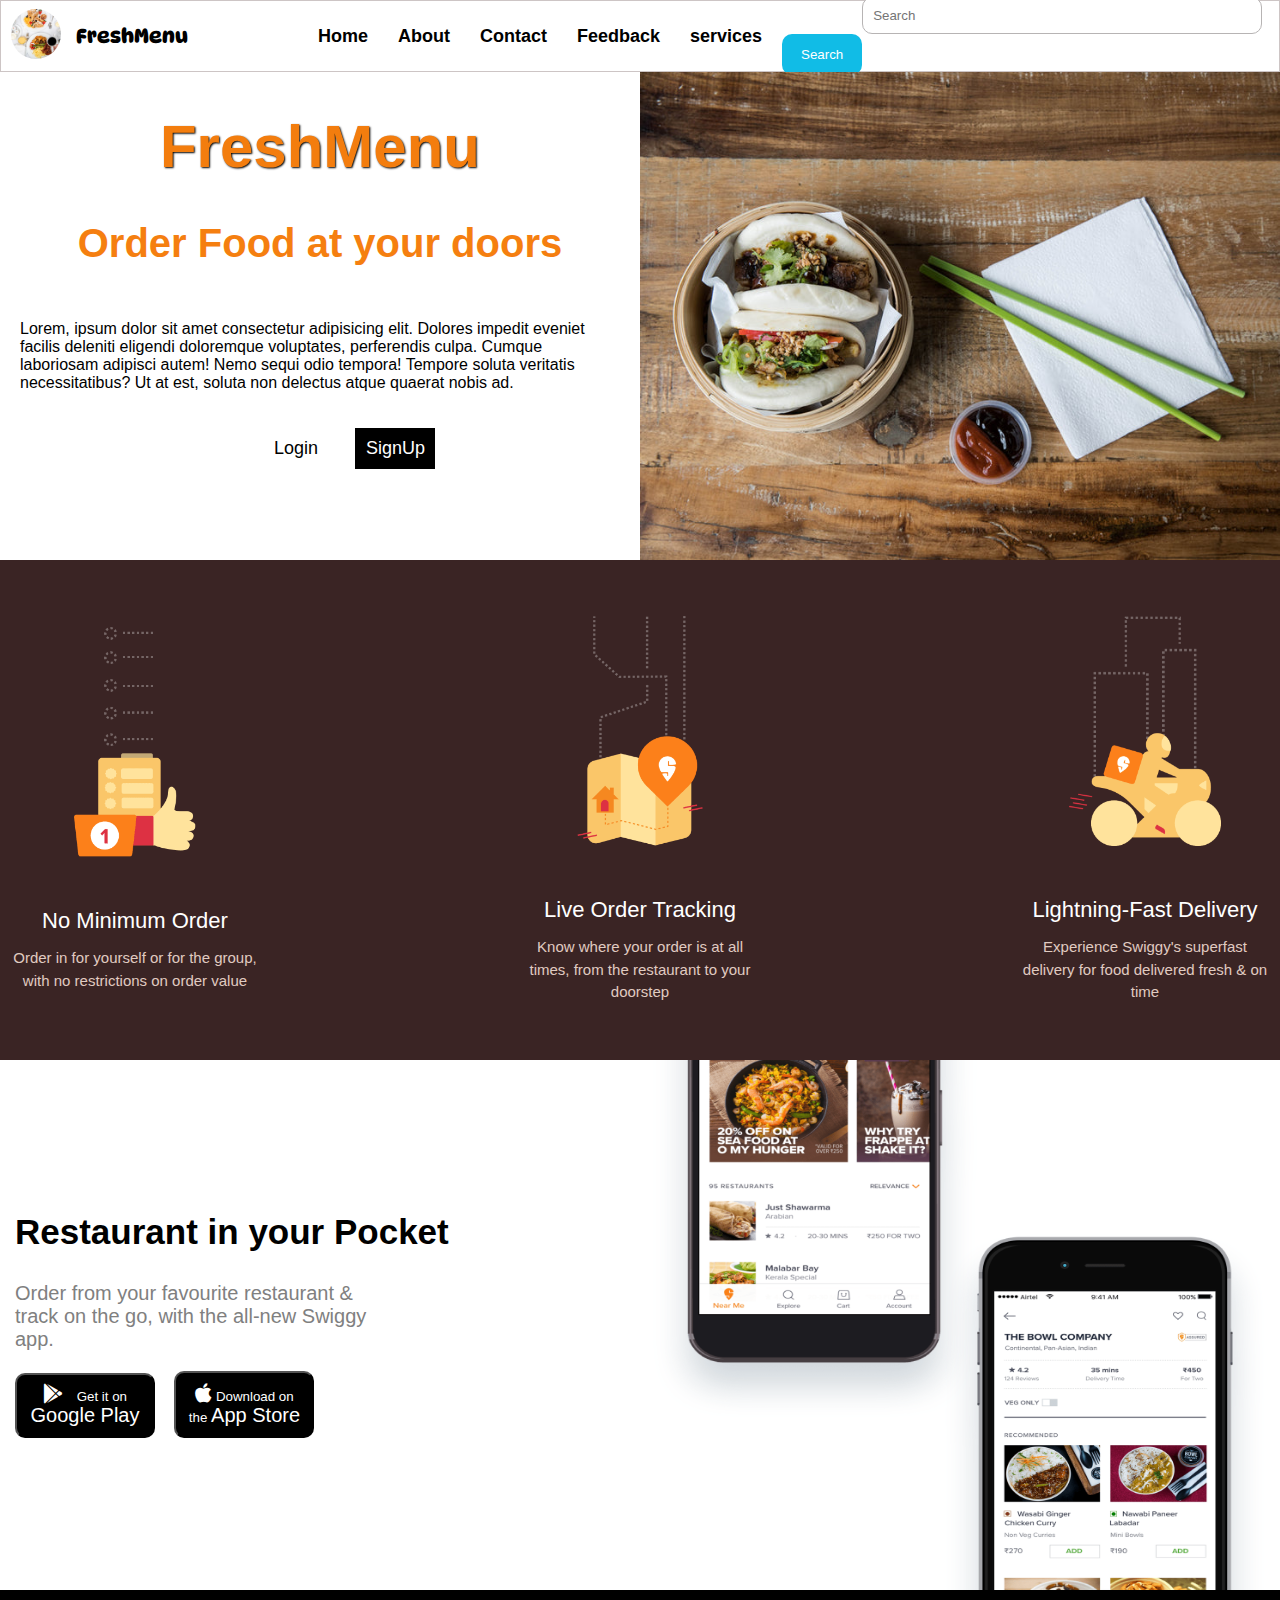
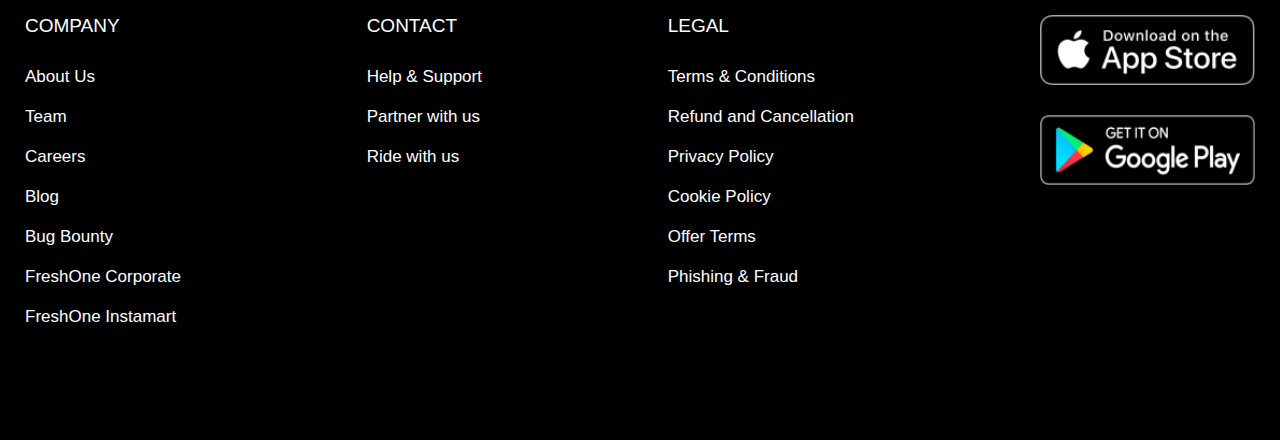
<file: FoodDelivery/index.html>
<!DOCTYPE html>
<html lang="en">
  <head>
    <meta charset="UTF-8" />
    <meta http-equiv="X-UA-Compatible" content="IE=edge" />
    <meta name="viewport" content="width=device-width, initial-scale=1.0" />
    <title>FoodDelivery</title>
    <link
      rel="stylesheet"
      href="https://cdnjs.cloudflare.com/ajax/libs/font-awesome/5.15.3/css/all.min.css"
    />
    <link rel="stylesheet" href="css/style.css" />
  </head>
  <body>
    <nav id="navbar">
      <div class="logo">
        <div class="logo-image">
          <img class="nav-image" src="images/food-first.jpg" alt="Food" />
        </div>
        <div class="logo-text">FreshMenu</div>
      </div>
      <div class="nav-menu">
        <ul class="nav-list">
          <li class="item"><a href="#">Home</a></li>
          <li class="item"><a href="#">About</a></li>
          <li class="item"><a href="#">Contact</a></li>
          <li class="item"><a href="#">Feedback</a></li>
          <li class="item"><a href="#">services</a></li>
        </ul>
      </div>
      <div class="search">
        <input type="search" name="search" placeholder="Search" />
        <button class="search-button">Search</button>
      </div>
    </nav>
    <main>
      <!-- section 1 -->
      <section id="home">
        <div class="home-content">
          <h1 class="firstHeading">FreshMenu</h1>
          <h2 class="secondHeading">Order Food at your doors</h2>
          <p class="home-desc">
            Lorem, ipsum dolor sit amet consectetur adipisicing elit. Dolores
            impedit eveniet facilis deleniti eligendi doloremque voluptates,
            perferendis culpa. Cumque laboriosam adipisci autem! Nemo sequi odio
            tempora! Tempore soluta veritatis necessitatibus? Ut at est, soluta
            non delectus atque quaerat nobis ad.
          </p>
          <button class="login">Login</button>
          <button class="signup">SignUp</button>
        </div>
        <div class="home-image">
          <img class="food-homeimage" src="images/food.jpg" alt="Food" />
        </div>
      </section>

      <!-- Section 2 -->
      <section id="mid-home-1">
        <!-- First box -->
        <div class="mid-content">
          <div class="delivery-image">
            <img class="delivery-1" src="images/del-1.webp" alt="delivery" />
          </div>
          <div class="order-heading">No Minimum Order</div>
          <div class="order-desc">
            Order in for yourself or for the group, with no restrictions on
            order value
          </div>
        </div>

        <!-- Second box -->
        <div class="mid-content">
          <div class="delivery-image">
            <img class="delivery-1" src="images/del-2.png" alt="delivery" />
          </div>
          <div class="order-heading">Live Order Tracking</div>
          <div class="order-desc">
            Know where your order is at all times, from the restaurant to your
            doorstep
          </div>
        </div>

        <!-- Third box -->
        <div class="mid-content">
          <div class="delivery-image">
            <img class="delivery-1" src="images/del-3.png" alt="delivery" />
          </div>
          <div class="order-heading">Lightning-Fast Delivery</div>
          <div class="order-desc">
            Experience Swiggy's superfast delivery for food delivered fresh & on
            time
          </div>
        </div>
      </section>

      <!-- Section 3 -->
      <section id="mid-home-2">
        <div class="download-content">
          <div class="download-head">Restaurant in your Pocket</div>
          <div class="download-desc">
            Order from your favourite restaurant & track on the go, with the
            all-new Swiggy app.
          </div>
          <button class="google-play">
            <i
              class="fab fa-google-play icon"
              style="font-size: 20px; color: white"
            ></i>
            Get it on
            <span>Google Play</span>
          </button>
          <button class="app-store">
            <i class="fab fa-apple" style="font-size: 22px; color: white"></i>
            Download on the <span>App Store</span>
          </button>
        </div>
        <div class="iphon-1">
          <img class="iphone-image-1" src="images/iphon-1.png" alt="iphone1" />
        </div>
        <div class="iphone-2">
          <img
            class="iphone-image-2"
            src="images/iphone-2.png"
            alt="iphone-2"
          />
        </div>
      </section>

      <!-- last section -->
      <section id="last-section">
        <!-- First list -->
        <div class="list-section">
          <div class="last-head-part">COMPANY</div>
          <ul class="last-part-list">
            <li class="list-item">About Us</li>
            <li class="list-item">Team</li>
            <li class="list-item">Careers</li>
            <li class="list-item">Blog</li>
            <li class="list-item">Bug Bounty</li>
            <li class="list-item">FreshOne Corporate</li>
            <li class="list-item">FreshOne Instamart</li>
          </ul>
        </div>

        <!-- Second list -->
        <div class="list-section">
          <div class="last-head-part">CONTACT</div>
          <ul class="last-part-list">
            <li class="list-item">Help & Support</li>
            <li class="list-item">Partner with us</li>
            <li class="list-item">Ride with us</li>
          </ul>
        </div>

        <!-- Third list -->
        <div class="list-section">
          <div class="last-head-part">LEGAL</div>
          <ul class="last-part-list">
            <li class="list-item">Terms & Conditions</li>
            <li class="list-item">Refund and Cancellation</li>
            <li class="list-item">Privacy Policy</li>
            <li class="list-item">Cookie Policy</li>
            <li class="list-item">Offer Terms</li>
            <li class="list-item">Phishing & Fraud</li>
          </ul>
        </div>

        <!-- Forth -->
        <div>
          <img
            class="app-store-image"
            src="images/btn-image-1.png"
            alt="App Store"
          />
          <img
            class="google-play-image"
            src="images/btn-image-2.png"
            alt="Google Play"
          />
        </div>
      </section>
    </main>
  </body>
</html>
</file>
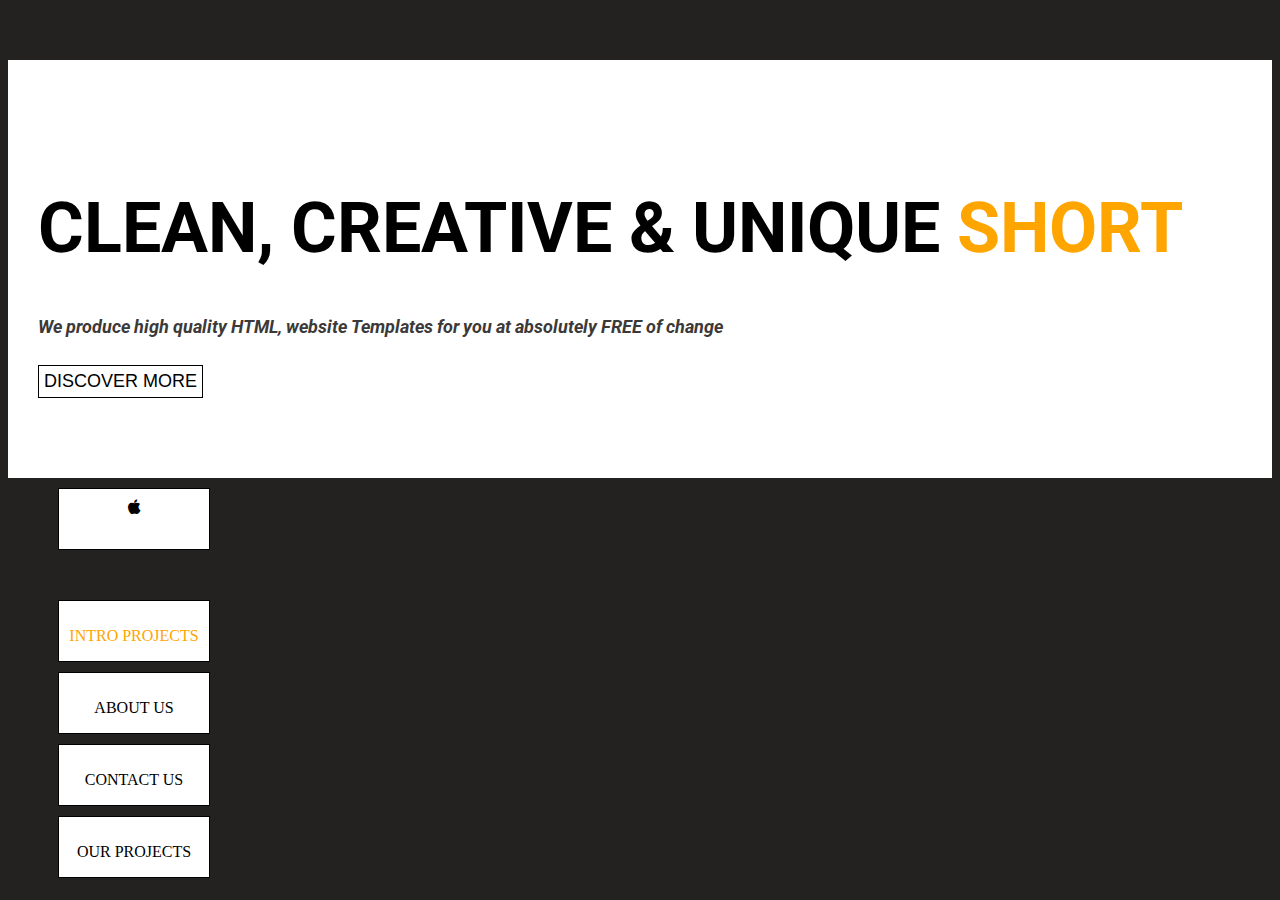
<file: Bootstrap_sample_demo/template-1.html>
<!DOCTYPE html>
<html lang="en">
  <head>
    <meta charset="UTF-8" />
    <meta http-equiv="X-UA-Compatible" content="IE=edge" />
    <meta name="viewport" content="width=device-width, initial-scale=1.0" />
    <title>Bootstrap Practise 1</title>
    <link
      href="https://cdn.jsdelivr.net/npm/bootstrap@5.0.2/dist/css/bootstrap.min.css"
      rel="stylesheet"
      integrity="sha384-EVSTQN3/azprG1Anm3QDgpJLIm9Nao0Yz1ztcQTwFspd3yD65VohhpuuCOmLASjC"
      crossorigin="anonymous"
    />
    <link rel="preconnect" href="https://fonts.googleapis.com" />
    <link rel="preconnect" href="https://fonts.gstatic.com" crossorigin />
    <link
      href="https://fonts.googleapis.com/css2?family=Roboto&display=swap"
      rel="stylesheet"
    />
    <link
      rel="stylesheet"
      href="https://cdnjs.cloudflare.com/ajax/libs/font-awesome/4.7.0/css/font-awesome.min.css"
    />
    <style>
      .container {
        margin-top: 60px;
      }
      body {
        background-color: rgb(36, 33, 33);
      }

      .first-block {
        background-color: #fff;
        font-family: "Roboto", sans-serif;
        font-size: 35px;
        font-weight: bolder;
        padding-top: 80px;
        padding-bottom: 80px;
        padding-left: 30px;
        padding-right: 20px;
      }
      .para1 {
        margin-top: 30px;
        font-size: 18px;
        font-style: italic;
        color: rgb(60, 57, 57);
      }
      .second-block {
        background-color: grey;
        background-image: url("tropicalSea.jpg");
      }
      .text1,
      .intro {
        color: orange;
      }

      .btn1 {
        border: 1px solid;
        padding: 5px;
        font-size: 18px;
        background-color: #fff;
      }
      .row {
        /* background-color: #fff; */
        font-size: 16px;
      }
      .first-col {
        padding-top: 10px;
        height: 50px;
        width: 150px;
        border: 1px solid;
        margin-left: 50px;
        margin-top: 10px;
        text-align: center;
      }
      .third-block {
        /* background-color: black; */
      }
      .first-col {
        background-color: white;
      }
      .intro-1 {
        margin-top: 50px;
      }
    </style>
  </head>
  <body>
    <div class="container">
      <div class="row">
        <div class="col-lg-5 first-block">
          <h1>CLEAN, CREATIVE & UNIQUE <span class="text1">SHORT</span></h1>
          <p class="para1">
            We produce high quality HTML, website Templates for you at
            absolutely FREE of change
          </p>
          <button class="btn1">DISCOVER MORE</button>
        </div>
        <div class="col-lg-5 second-block"></div>
        <div class="col-lg-2 third-block">
          <div class="row">
            <div class="column first-col"><i class="fa fa-apple"></i></div>
          </div>
          <div class="row">
            <div class="column first-col intro-1">
              <p class="intro">INTRO PROJECTS</p>
            </div>
          </div>
          <div class="row">
            <div class="column first-col">
              <p>ABOUT US</p>
            </div>
          </div>
          <div class="row">
            <div class="column first-col">
              <p>CONTACT US</p>
            </div>
          </div>
          <div class="row">
            <div class="column first-col">
              <p>OUR PROJECTS</p>
            </div>
          </div>
        </div>
      </div>
    </div>
  </body>
</html>
</file>
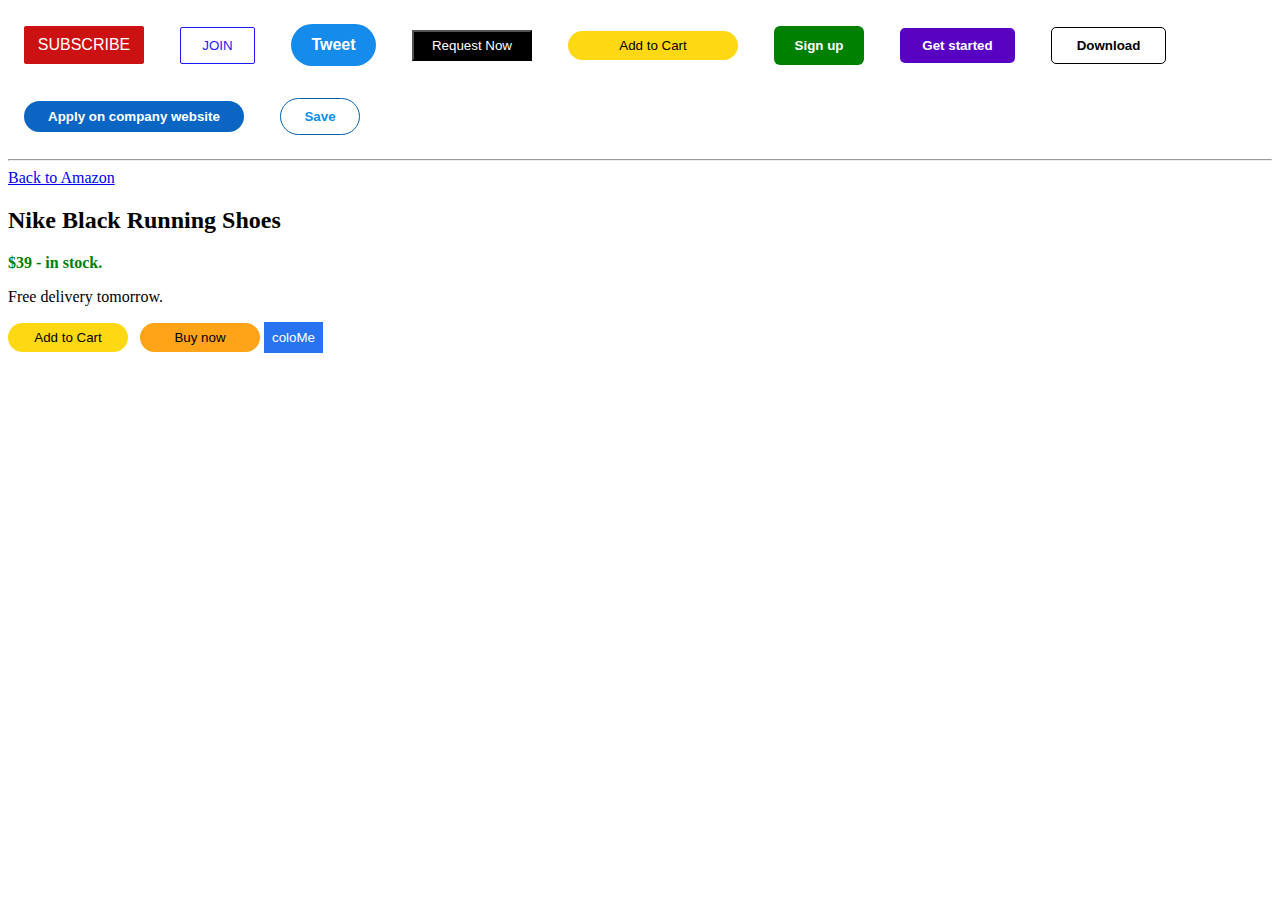
<file: Button_Styles/Buttons.html>
<!DOCTYPE html>
<html lang="en">
  <head>
    <meta charset="UTF-8" />
    <meta http-equiv="X-UA-Compatible" content="IE=edge" />
    <meta name="viewport" content="width=device-width, initial-scale=1.0" />
    <title>Document</title>
    <style>
      .subscribe {
        background-color: rgb(203, 17, 17);
        border: none;
        color: white;
        padding: 10px;
        width: 120px;
        border-radius: 2px;
        margin: 1rem;
        font-size: 1rem;
        cursor: pointer;
        transition: background-color 0.15s;
      }
      .subscribe:hover {
        background-color: rgba(163, 4, 4, 0.6);
      }
      .join {
        background-color: #fff;
        color: rgb(28, 28, 248);
        border: 1px solid;
        padding: 10px;
        width: 75px;
        border-radius: 2px;
        margin: 1rem;
        cursor: pointer;
        transition: background-color 0.15s, color 1s;
      }
      .join:hover {
        background-color: rgb(15, 133, 197);
        color: #fff;
      }
      .tweet {
        background-color: rgb(21, 139, 235);
        color: white;
        width: 85px;
        border: none;
        padding: 12px;
        border-radius: 25px;
        font-weight: bold;
        font-size: 16px;
        cursor: pointer;
        margin: 1rem;
        transition: box-shadow 0.15s;
      }
      .tweet:hover {
        box-shadow: 5px 5px 8px rgba(0, 0, 0, 0.5);
      }
      .request-now {
        background-color: black;
        color: white;
        width: 120px;
        padding: 6px;
        margin: 1rem;
        cursor: pointer;
        transition: background-color 0.15s;
      }
      .request-now:hover {
        background-color: rgba(12, 11, 11, 0.8);
      }
      .add-to-cart {
        background-color: rgb(255, 216, 20);
        color: black;
        width: 170px;
        padding: 7px;
        border: none;
        border-radius: 20px;
        margin: 1rem;
        cursor: pointer;
        transition: background-color 0.15s;
      }
      .add-to-cart:hover {
        background-color: rgba(227, 176, 9, 0.8);
      }
      .sign-up {
        background-color: green;
        color: #fff;
        border: none;
        width: 90px;
        padding: 12px;
        border-radius: 6px;
        font-weight: bold;
        margin: 1rem;
        cursor: pointer;
        transition: box-shadow 0.15s;
      }
      .sign-up:hover {
        box-shadow: 5px 5px 10px rgba(0, 0, 0, 0.5);
      }
      .get-started {
        background-color: rgb(89, 3, 194);
        color: #fff;
        width: 115px;
        border: none;
        padding: 10px;
        border-radius: 5px;
        font-weight: bold;
        margin: 1rem;
        cursor: pointer;
        transition: background-color 0.15s;
      }
      .get-started:hover {
        background-color: rgba(80, 5, 167, 0.696);
      }
      .download {
        background-color: #fff;
        color: black;
        border: 1px solid;
        border-radius: 5px;
        font-weight: bold;
        width: 115px;
        padding: 10px;
        margin: 1rem;
        cursor: pointer;
        transition: background-color 0.15s;
      }
      .download:hover {
        background-color: rgba(118, 115, 115, 0.6);
      }
      .company-website {
        background-color: rgb(10, 102, 194);
        color: #fff;
        border: none;
        width: 220px;
        padding: 8px;
        border-radius: 20px;
        font-weight: bold;
        margin: 1rem;
        cursor: pointer;
      }
      .company-website:hover {
        background-color: rgba(7, 23, 199, 0.897);
      }
      .save {
        background-color: #fff;
        color: rgb(8, 144, 241);
        border: 1px solid rgb(5, 99, 171);
        font-weight: bold;
        width: 80px;
        padding: 10px;
        border-radius: 20px;
        margin: 1rem;
        cursor: pointer;
        transition: border 0.15s;
      }
      .save:hover {
        border: 2px solid;
        background-color: rgb(230, 241, 241);
      }
      a:hover {
        color: rgb(192, 105, 6);
      }
      .add-cart {
        background-color: rgb(255, 216, 20);
        color: black;
        width: 120px;
        padding: 7px;
        border: none;
        border-radius: 20px;
        margin-right: 0.5rem;
        cursor: pointer;
      }
      .add-cart:hover {
        background-color: rgb(244, 210, 41);
      }
      .add-cart:active {
        background-color: rgba(255, 216, 20, 0.5);
        /* background-color: #fff; */
      }
      .buy-now {
        background-color: rgb(255, 164, 25);
        color: black;
        width: 120px;
        padding: 7px;
        border: none;
        border-radius: 20px;
        cursor: pointer;
      }
      .buy-now:hover {
        background-color: rgb(230, 129, 15);
      }
      .buy-now:active {
        background-color: rgba(255, 163, 25, 0.6);
      }
      .price-details {
        color: green;
        font-weight: bold;
      }
      .colorme {
        background-color: #2874f0;
        color: #fff;
        padding: 8px;
        border: none;
      }
    </style>
  </head>
  <body>
    <button class="subscribe">SUBSCRIBE</button>
    <button class="join">JOIN</button>
    <button class="tweet">Tweet</button>
    <button class="request-now">Request Now</button>
    <button class="add-to-cart">Add to Cart</button>
    <button class="sign-up">Sign up</button>
    <button class="get-started">Get started</button>
    <button class="download">Download</button>
    <button class="company-website">Apply on company website</button>
    <button class="save">Save</button>
    <hr />
    <a href="https://www.amazon.in/">Back to Amazon</a>
    <h2>Nike Black Running Shoes</h2>
    <p class="price-details">$39 - in stock.</p>
    <p>Free delivery tomorrow.</p>
    <button class="add-cart">Add to Cart</button>
    <button class="buy-now">Buy now</button>
    <button class="colorme">coloMe</button>
  </body>
</html>
</file>
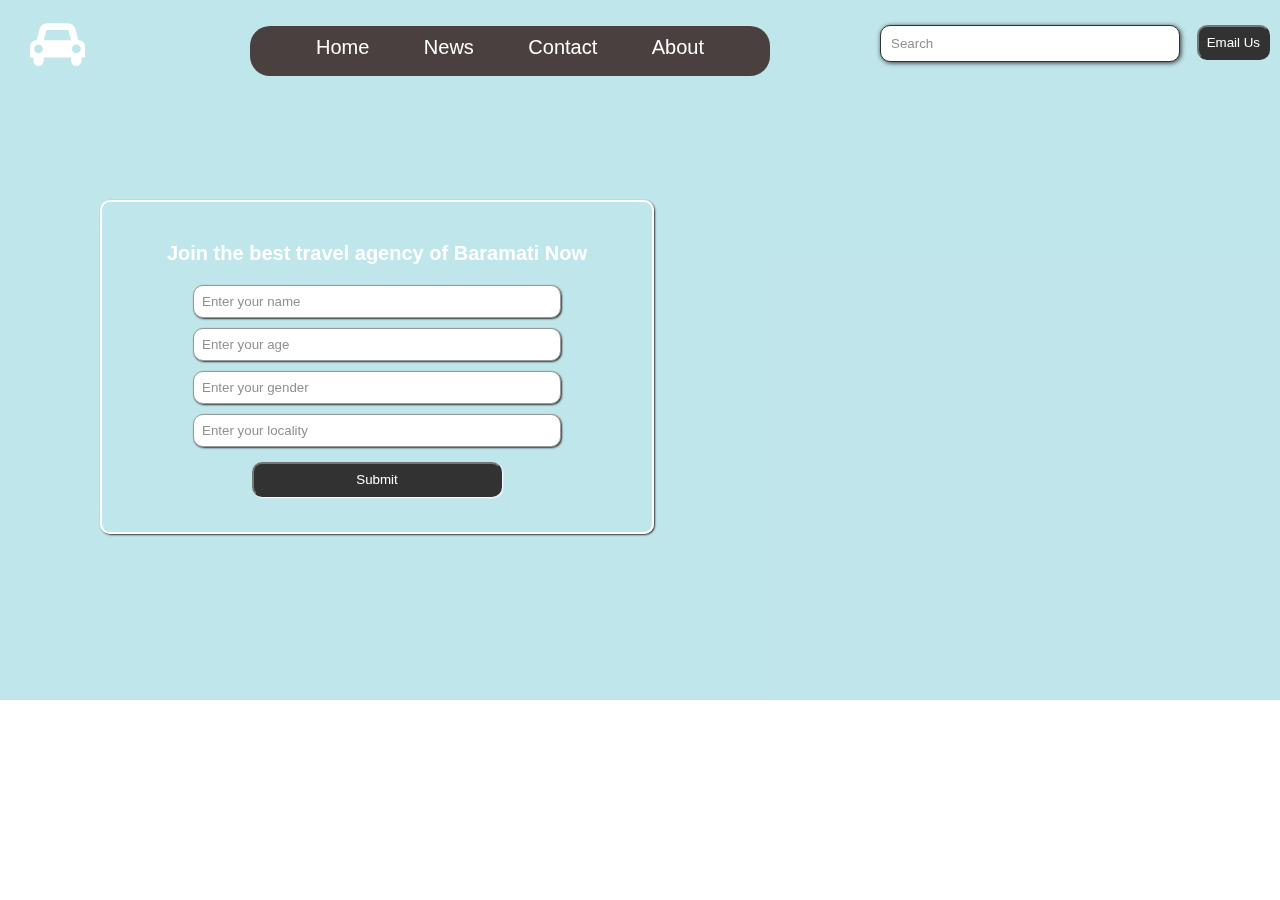
<file: Travel_HomePage/TravelAgency_HomePage.html>
<!DOCTYPE html>
<html lang="en">
  <head>
    <meta charset="UTF-8" />
    <meta http-equiv="X-UA-Compatible" content="IE=edge" />
    <meta name="viewport" content="width=device-width, initial-scale=1.0" />
    <title>TravelAgency</title>
    <link
      rel="stylesheet"
      href="https://cdnjs.cloudflare.com/ajax/libs/font-awesome/4.7.0/css/font-awesome.min.css"
    />
    <link rel="stylesheet" href="css/style.css" />
  </head>
  <body>
    <div class="sea-image">
      <header class="header-part">
        <div class="left-part">
          <i class="fa fa-car icon" style="font-size: 48px"></i>
        </div>
        <div class="mid-part">
          <ul>
            <li><a href="#">Home</a></li>
            <li><a href="#">News</a></li>
            <li><a href="#">Contact</a></li>
            <li><a href="#">About</a></li>
          </ul>
        </div>
        <div class="right-part">
          <input type="search" name="search" placeholder="Search" />
          <button class="email">Email Us</button>
        </div>
        <main>
          <div class="box">
            <form action="">
              <h3>Join the best travel agency of Baramati Now</h3>
              <input type="text" name="name" placeholder="Enter your name" />
              <input type="number" name="age" placeholder="Enter your age" />
              <input
                type="text"
                name="gender"
                placeholder="Enter your gender"
              />
              <input
                type="text"
                name="locality"
                placeholder="Enter your locality"
              />
              <button class="submit">Submit</button>
            </form>
          </div>
        </main>
      </header>
    </div>
  </body>
</html>
</file>
<file: FoodDelivery/css/style.css>
@import url("https://fonts.googleapis.com/css2?family=DynaPuff:wght@500&family=Roboto:wght@500&display=swap");

/* General css */
body {
  height: 2000px;
  margin: 0;
  padding: 0;
  font-family: Arial, Helvetica, sans-serif;
}

/* Variable Nav Height */

:root {
  --navbar-height: 70px;
}

/* Navbar */

#navbar {
  display: flex;
  align-items: center;
  /* justify-content: center; */
  height: var(--navbar-height);
  border: 1px solid rgb(205, 197, 197);
}

/* Logo and Image */
.logo {
  display: flex;
  margin-left: 10px;
  flex-direction: row;
  align-items: center;
}

.nav-image {
  height: 50px;
  width: 50px;
  object-fit: cover;
  border-radius: 25px;
}
.logo-text {
  font-size: 20px;
  font-weight: 600;
  margin-left: 15px;
  font-family: "DynaPuff", cursive;
  /* font-family: 'Roboto', sans-serif; */
}
/* List styling */

.nav-list {
  list-style-type: none;
  display: flex;
  flex-direction: row;
  align-items: center;
  margin-left: 80px;
}

.nav-list li {
  flex: 1;
  font-weight: bold;
  margin-right: 10px;
  padding: 10px;
}
.nav-list li a {
  text-decoration: none;
  color: black;
  font-size: 18px;
}

.nav-list li:hover {
  background-color: rgb(232, 230, 230);
  border-radius: 10px;
}

/* Search-bar */
input {
  width: 400px;
  padding: 10px;
  margin-left: 80px;
  margin-right: 15px;
  border-radius: 10px;
  border: 1px solid rgb(183, 180, 180);
  outline: none;
}

.search-button {
  background-color: rgb(17, 188, 230);
  padding: 13px;
  cursor: pointer;
  border: none;
  width: 80px;
  border-radius: 10px;
  color: white;
}
/* Home - main */

#home {
  display: flex;
  justify-content: space-between;
}

/* #home::before {
  content: "";
  background: url(../images/food1.webp) no-repeat center center/cover;
  position: absolute;
  height: 100%;
  width: 100%;
  z-index: -1;
  opacity: 0.85;
} */
.home-content {
  width: 50%;
}
.home-image {
  width: 50%;
}
.firstHeading {
  font-size: 60px;
  text-shadow: 1px 1px 2px black;
  text-align: center;
  color: rgb(243, 125, 14);
}

.secondHeading {
  font-size: 40px;
  text-align: center;
  color: rgb(245, 127, 16);
}
.home-desc {
  /* width: 95%; */
  padding: 20px;
}
.food-homeimage {
  width: 100%;
  height: 100%;
}

.login {
  padding: 10px;
  border: none;
  width: 80px;
  margin: 10 auto;
  font-size: 15px;
  margin-left: 40%;
  background-color: white;
  font-size: 18px;
}

.login:hover {
  color: rgb(253, 153, 13);
}

.signup {
  padding: 10px;
  border: none;
  width: 80px;
  margin: 10 auto;
  font-size: 15px;
  margin-left: 15px;
  background-color: black;
  color: white;
  font-size: 18px;
  cursor: pointer;
}
/* Mid Home Page */

#mid-home-1 {
  display: flex;
  background-color: rgb(58, 36, 36);
  justify-content: space-between;
  align-items: center;
  color: white;
  text-align: center;
  padding: 0 10px;
  line-height: 1.5;
  height: 500px;
}

.delivery-1 {
  height: 230px;
}

.order-heading {
  font-size: 22px;
  margin-top: 40px;
  margin-bottom: 10px;
}

.order-desc {
  font-size: 15px;
  width: 250px;
  color: #e0cbc1;
}

/* Mid Home 2 */

#mid-home-2 {
  display: flex;
  flex-direction: column;
  justify-content: center;
  position: relative;
  height: 500px;
  padding: 15px;
}

.download-head {
  font-size: 35px;
  font-weight: 600;
  margin-bottom: 30px;
}

.download-desc {
  color: grey;
  margin-bottom: 20px;
  font-size: 20px;
  width: 30%;
}

.google-play {
  background-color: black;
  color: white;
  padding: 9px;
  width: 140px;
  border-radius: 10px;
  margin-right: 15px;
  cursor: pointer;
}

.app-store {
  background-color: black;
  color: white;
  padding: 9px;
  width: 140px;
  border-radius: 10px;
  cursor: pointer;
}
.icon {
  padding-right: 10px;
}
span {
  font-size: 20px;
}
.iphone-image-1 {
  position: absolute;
  top: 0;
  right: 300px;
  height: 360px;
  width: 330px;
}

.iphone-image-2 {
  position: absolute;
  bottom: 0;
  right: 10px;
  height: 360px;
  width: 330px;
}

.fab {
  color: red;
}

/* last-section */
#last-section {
  height: 400px;
  background-color: black;
  display: flex;
  color: white;
  justify-content: space-between;
  padding: 25px;
}

.last-head-part {
  font-size: 19px;
  margin-bottom: 30px;
  /* text-transform: uppercase; */
}

.last-part-list {
  margin: 0;
  padding: 0;
  list-style-type: none;
}

.list-item {
  display: block;
  font-size: 17px;
  margin-bottom: 20px;
}

.list-item:hover {
  color: grey;
}

.app-store-image {
  height: 70px;
  display: block;
  margin-bottom: 30px;
  cursor: pointer;
}
/* .app-store-image:hover {
  transform: scaleX(1.2);
} */
.google-play-image {
  height: 70px;
  cursor: pointer;
}
</file>
<file: Travel_HomePage/css/style.css>
body {
  margin: 0;
  padding: 0;
  font-family: Arial, Helvetica, sans-serif;
}
.header-part {
  position: relative;
}
.sea-image {
  /* background-image: url("/Gym/images/photograph.webp"); */
  background-color: powderblue;
  height: 700px;
  background-position: center;
  background-repeat: no-repeat;
  background-size: cover;
  opacity: 0.8;
}

.icon {
  filter: invert(100%);
  position: absolute;
  top: 20px;
  left: 30px;
}
.mid-part {
  position: absolute;
  top: 10px;
  left: 250px;
}

ul {
  list-style-type: none;
  border-radius: 20px;
  background-color: rgb(30, 17, 17);
  padding: 10px;
  overflow: hidden;
  width: 500px;
  height: 30px;
  text-align: center;
}

li {
  /* float: left; */
  display: inline-block;
}

li a {
  color: white;
  font-size: 20px;
  text-decoration: none;
  padding: 25px;
}

li a:hover {
  background-color: rgb(84, 73, 73);
}

.right-part input {
  float: right;
  position: absolute;
  right: 100px;
  top: 25px;
  padding: 10px;
  border-radius: 10px;
  border: 1px solid;
  outline: none;
  width: 300px;
  box-shadow: 1px 1px 5px black;
}

.email {
  position: absolute;
  top: 25px;
  right: 10px;
  background-color: black;
  color: white;
  padding: 8px;
  border-radius: 10px;
  cursor: pointer;
}
.box {
  position: absolute;
  left: 100px;
  top: 200px;
  border: 2px solid white;
  width: 550px;
  /* margin: auto; */
  height: 330px;
  border-radius: 10px;
  box-shadow: 1px 1px 2px black;
  text-align: center;
}

.box input {
  display: block;
  padding: 8px;
  border-radius: 10px;
  border: 1px solid grey;
  margin: 10px auto;
  /* margin-left: 10px; */
  width: 350px;
  box-shadow: 1px 1px 2px black;
  outline: none;
}

.box .submit {
  background-color: black;
  color: white;
  padding: 8px;
  border-radius: 10px;
  width: 250px;
  margin: 5px auto;
  box-shadow: 1px 1px 2px white;
  cursor: pointer;
}

.submit:hover {
  background-color: rgb(239, 228, 228);
  color: black;
}

form {
  padding: 20px;
}
.box h3 {
  color: white;
  font-size: 20px;
  /* text-align: center; */
}
</file>
